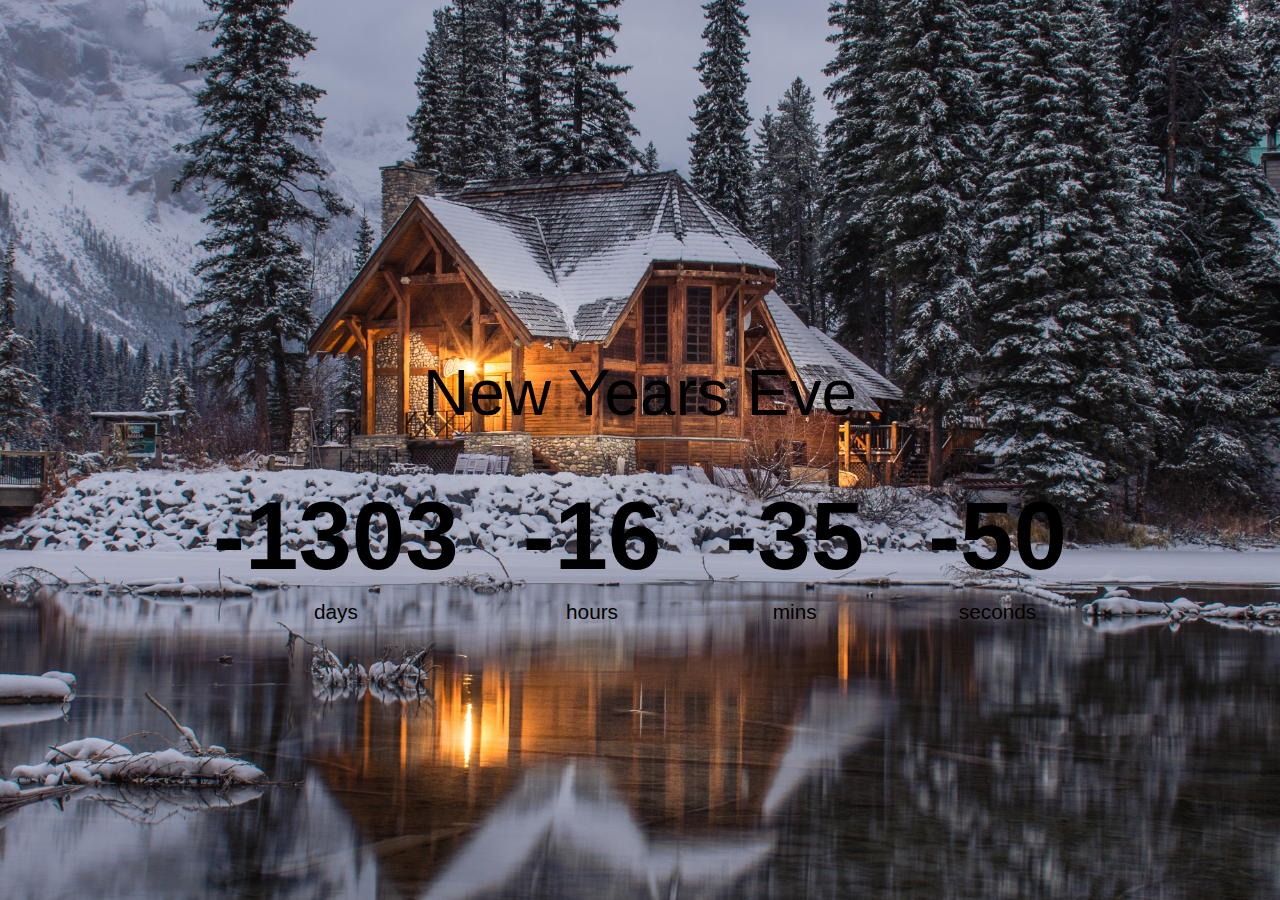
<file: countdown-timer/index.html>
<!DOCTYPE html>
<html lang="ko">

<head>
    <meta charset="UTF-8">
    <meta http-equiv="X-UA-Compatible" content="IE=edge">
    <meta name="viewport" content="width=device-width, initial-scale=1.0">
    <link rel="stylesheet" href="style.css">
    <script src="script.js" defer></script>
    <title>CountDown timer</title>
</head>

<body>
    <h1>New Years Eve</h1>

    <div class="countdown-container">
        <div class="countdown-el days-c">
            <p class="big-text" id="days">0 </p>
            <span>days</span>

        </div>
        <div class="countdown-el hours-c">
            <p class="big-text" id="hours">0</p>
            <span>hours</span>

        </div>
        <div class="countdown-el mins-c">
            <p class="big-text" id="minutes">0 </p>
            <span>mins</span>

        </div>
        <div class="countdown-el seconds-c">
            <p class="big-text" id="seconds">0 </p>
            <span>seconds</span>

        </div>
    </div>
</body>

</html>
</file>
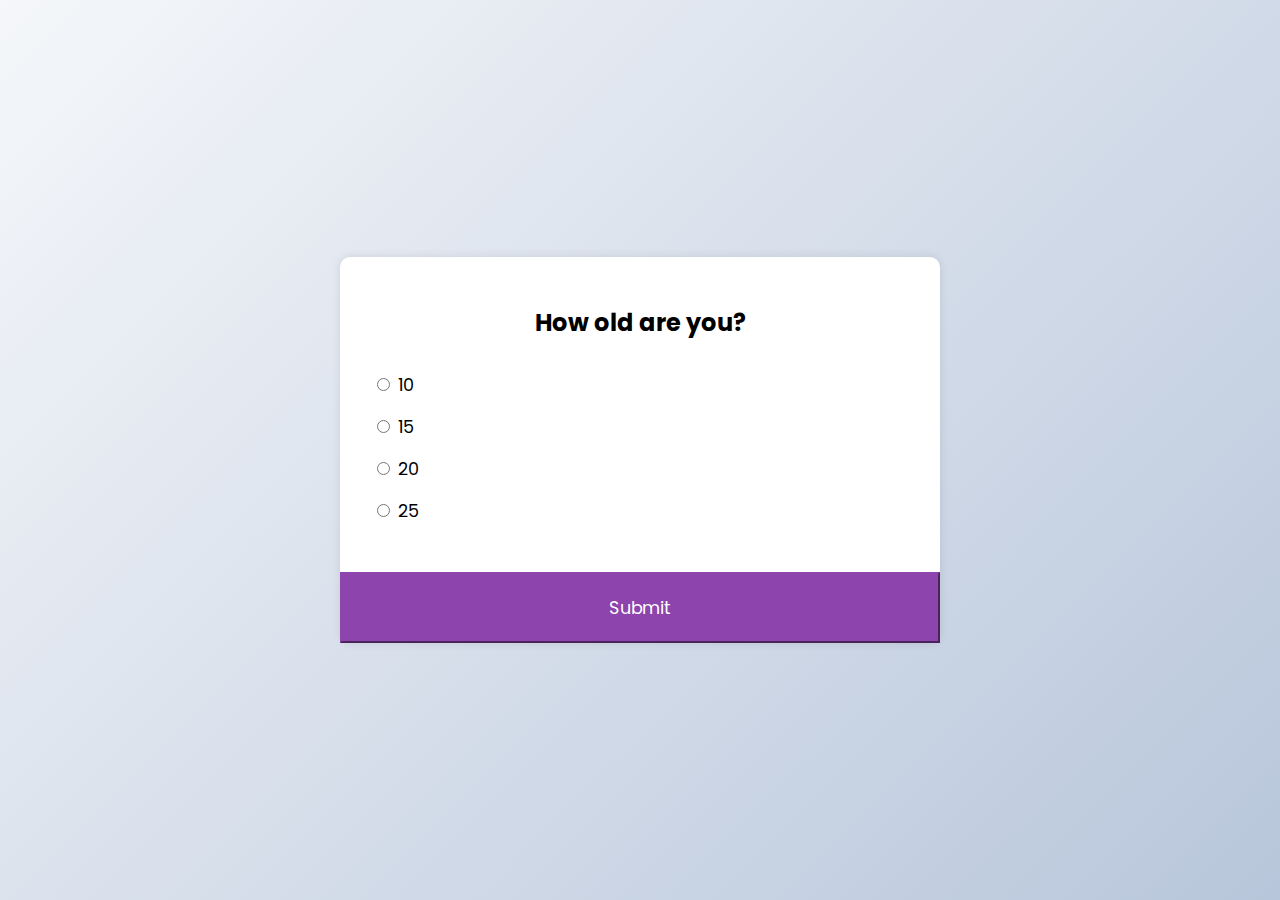
<file: quiz-app/index.html>
<!DOCTYPE html>
<html lang="ko">

<head>
    <meta charset="UTF-8">
    <meta http-equiv="X-UA-Compatible" content="IE=edge">
    <meta name="viewport" content="width=device-width, initial-scale=1.0">
    <link rel="stylesheet" href="style.css">
    <script src="script.js" defer></script>
    <title>Quiz-app</title>
</head>

<body>
    <div class="quiz-container" id="quiz">
        <div class="quiz-header">


            <h2 id="question">Question text</h2>
            <ul>
                <li>
                    <input type="radio" id="a" name="answer" class="answer">
                    <label for="a" id="a-text">
                        Question
                    </label>
                </li>
                <li>
                    <input type="radio" id="b" name="answer"  class="answer">
                    <label for="b" id="b-text">
                        Question
                    </label>
                </li>
                <li>
                    <input type="radio" id="c" name="answer" class="answer">
                    <label for="c" id="c-text">
                        Question
                    </label>
                </li>
                <li>
                    <input type="radio" id="d" name="answer" class="answer">
                    <label for="d" id="d-text">
                        Question
                    </label>
                </li>

            </ul>
        </div>
        <button id="submit">Submit</button>
    </div>
</body>

</html>
</file>
<file: countdown-timer/style.css>
<style>
@import url('https://fonts.googleapis.com/css2?family=Poppins:wght@200;400;600&display=swap');
</style>

*{
    box-sizing: border-box;
}

body{
    background-image: url('./snow.jpg');
    background-size: cover;
    background-position: center center;
    margin: 0;
    font-family: 'Poppins', sans-serif;
    display: flex;
    flex-direction: column;
    min-height: 100vh;
    justify-content: center;
    align-items: center;
}

.countdown-container
{
    display: flex;
    flex-wrap: wrap;
    justify-content: center;
}
h1{
    font-weight: normal;
    margin-top: -10rem;
    font-size: 4rem;
    margin-top: 5rem;
}

.big-text{
    font-weight: bold;
    font-size: 6rem;
    line-height: 1;
    margin: 1rem 2rem;
}
.countdown-el
{
    text-align: center;
}
.countdown-el span{
    font-size: 1.3rem;
}
</file>
<file: quiz-app/style.css>
@import url('https://fonts.googleapis.com/css2?family=Poppins:wght@200;400;600&display=swap');


* {
    box-sizing: border-box;
}

body {
    background-color: #b8c6db;
    background-image: linear-gradient(315deg, #b8c6db 0%, #f5f7fa 100%);
    margin: 0;
    font-family: 'Poppins', sans-serif;
    min-height: 100vh;
    align-items: center;
    justify-content: center;
    display: flex;
}

.quiz-container {
    background-color: #fff;
    border-radius: 10px;
    box-shadow: 0 0 10px rgba(0, 0, 0, 0.1);
    width: 600px;
    max-width: 100%;

}
.quiz-container li{
    list-style: none;
}

.quiz-header{
    padding: 2rem;
}
ul{
    padding: 0;
}
ul li{
    font-size: 1.1rem;
    margin: 1rem 0;
}
ul li label{
    cursor: pointer;
}
button{
    background-color: #8e44ad;
    display: block;
    color: white;
    font-family: inherit;
    font-size: 1.1rem;
    width: 100%;
    padding: 1.3rem;
    border-color: #8e44ad;
    cursor: pointer;
}

button:hover{
    background-color: #732d91;
}
h2{
    margin: 0;
    padding: 1rem;
    text-align: center;
}
</file>
